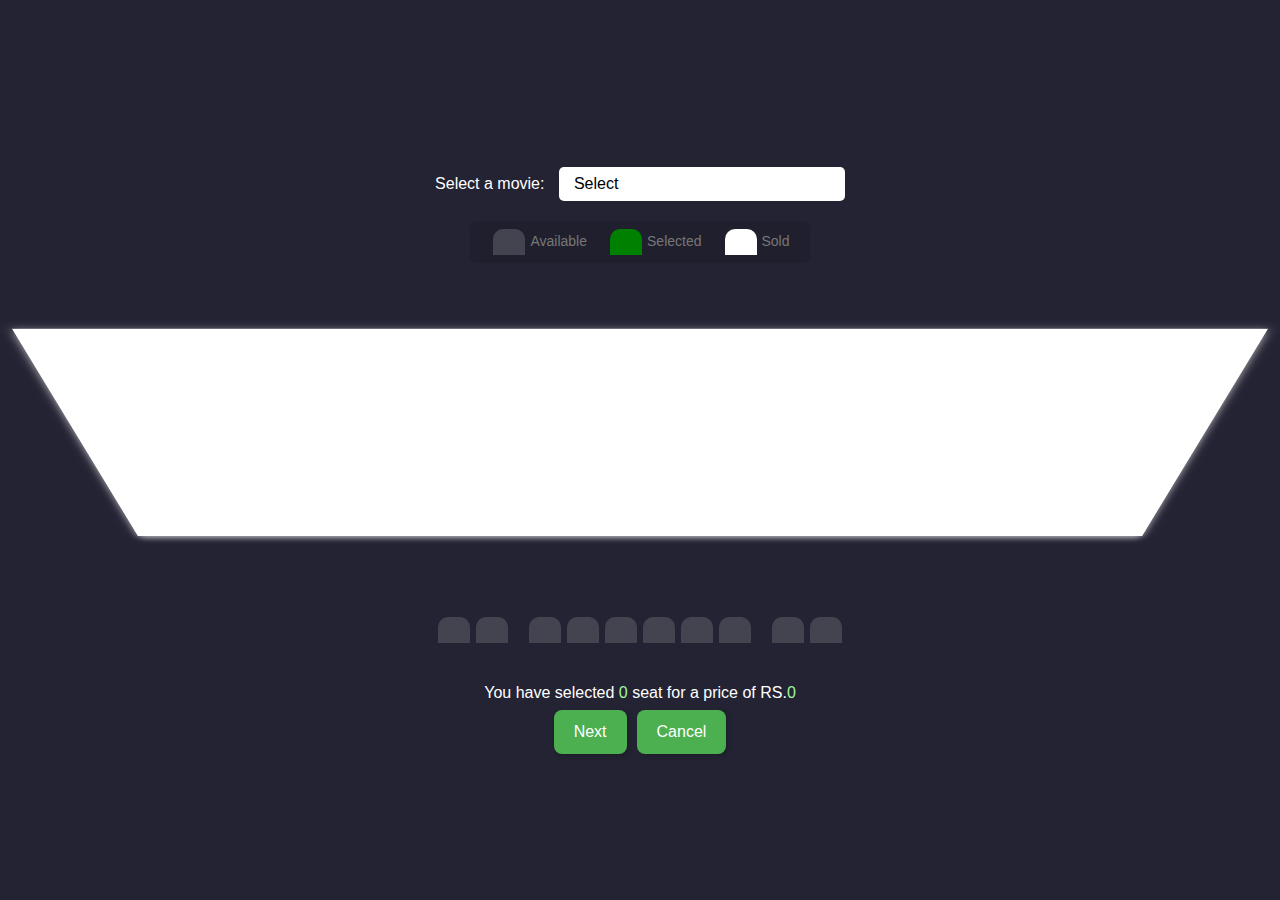
<file: seatbook.html>
<!DOCTYPE html>
<html lang="en">

<head>
  <meta charset="utf-8">
  <meta content="width=device-width, initial-scale=1.0" name="viewport">

  <title>Movies4You</title>
  <meta content="" name="description">
  <meta content="" name="keywords">

  
  <link href="logo.jpg" rel="icon">
 

  
  <link rel="preconnect" href="https://fonts.googleapis.com">
  <link rel="preconnect" href="https://fonts.gstatic.com" crossorigin>
  <link href="https://fonts.googleapis.com/css2?family=Open+Sans:ital,wght@0,300;0,400;0,500;0,600;0,700;1,300;1,400;1,600;1,700&family=Amatic+SC:ital,wght@0,300;0,400;0,500;0,600;0,700;1,300;1,400;1,500;1,600;1,700&family=Inter:ital,wght@0,300;0,400;0,500;0,600;0,700;1,300;1,400;1,500;1,600;1,700&display=swap" rel="stylesheet">

  
  <link href="bootstrap.min.css" rel="stylesheet">
  <link href="bootstrap-icons.css" rel="stylesheet">
  <link href="aos.css" rel="stylesheet">
  <link href="glightbox.min.css" rel="stylesheet">
  <link href="swiper-bundle.min.css" rel="stylesheet">

  <!--Main CSS File-->
  <link href="seatbooking.css" rel="stylesheet">
 
 
</head>


<body>
  <div class="movie-container">
    <label> Select a movie:</label>
<select id="movie">
  <option value="">Select</option>
<option value="220">Tu Jhoothi Main Makkaar (RS.220)</option>
<option value="320">Pathaan (RS.320)</option>
<option value="250">John Wick: Chapter 4 (RS.250)</option>
<option value="260">Shazam! Fury of the Gods (RS.260)</option>
</select>
</div>
    <ul class="showcase">
        <li>
          <div class="seat"></div>
          <small>Available</small>
        </li>
        <li>
          <div class="seat selected"></div>
          <small>Selected</small>
        </li>
        <li>
          <div class="seat sold"></div>
          <small>Sold</small>
        </li>
     </ul>
      <div class="container">
        <div class="screen"></div>
      
        <div class="row">
          <div class="seat"></div>
          <div class="seat"></div>
          <div class="seat"></div>
          <div class="seat"></div>
          <div class="seat"></div>
          <div class="seat"></div>
          <div class="seat"></div>
          <div class="seat"></div>
          <div class="seat"></div>
          <div class="seat"></div>
        </div>
      </div>
    <p class="text">
    You have selected <span id="count">0</span> seat for a price of RS.<span id="total">0</span>
    </p>
    <div style="display: flex; justify-content: center;">
      <div style="display: inline-block; margin-right: 10px;">
        
          <a href="confirm">
            <button type="button" class="text-center" style="background-color: #4CAF50; color: white; border-radius: 8px; padding: 10px 20px; border: none; font-size: 16px; box-shadow: 2px 2px 5px rgba(0,0,0,0.2);">Next</button>
          </a>
        
      </div>
   
      <button id="cancel" type="button" class="text-center" style="background-color: #4CAF50; color: white; border-radius: 8px; padding: 10px 20px; border: none; font-size: 16px; box-shadow: 2px 2px 5px rgba(0,0,0,0.2);">Cancel</button>

      
  </div>
    
  
  
  <script src="script.js"></script>
  
</body>
</html>
</file>
<file: seatbooking.css>
* {
    box-sizing: border-box;
  }
  
  body {
    background-color: #242333;
    color: #fff;
    display: flex;
    flex-direction: column;
    align-items: center;
    justify-content: center;
    height: 100vh;
    font-family: "Lato", sans-serif;
    margin: 0;
  }
  
  .movie-container {
    margin: 20px 0;
  }
  
  .movie-container select {
    background-color: #fff;
    border: 0;
    border-radius: 5px;
    font-size: 16px;
    margin-left: 10px;
    padding: 5px 15px 5px 15px;
    -moz-appearance: none;
    -webkit-appearance: none;
    appearance: none;
  }
  
  .container {
    perspective: 1000px;
    margin-bottom: 30px;
  }
  
  .seat {
    background-color: #444451;
    height: 26px;
    width: 32px;
    margin: 3px;
    font-size: 50px;
    border-top-left-radius: 10px;
    border-top-right-radius: 10px;
  }
  
  .seat.selected {
    background-color: green;
  }
  
  .seat.sold {
    background-color: #fff;
  }
  
  .seat:nth-of-type(2) {
    margin-right: 18px;
  }
  
  .seat:nth-last-of-type(2) {
    margin-left: 18px;
  }
  
  .seat:not(.sold):hover {
    cursor: pointer;
    transform: scale(1.2);
  }
  
  .showcase .seat:not(.sold):hover {
    cursor: default;
    transform: scale(1);
  }
  
  .showcase {
    background: rgba(0, 0, 0, 0.1);
    padding: 5px 10px;
    border-radius: 5px;
    color: #777;
    list-style-type: none;
    display: flex;
    justify-content: space-between;
  }
  
  .showcase li {
    display: flex;
    align-items: center;
    justify-content: center;
    margin: 0 10px;
  }
  .showcase li small {
    margin-left: 2px;
  }
  
  .row {
    display: flex;
   
    justify-content: center;
    margin-top: 20px;
  }
  
  .screen {
    background-color: #fff;
    height: 300px;
    width: 100%;
    margin: 15px 0;
    transform: rotateX(-48deg);
    box-shadow: 0 3px 10px rgba(255, 255, 255, 0.7);
  }
  
  p.text{
      margin: 5px 0;
  }
  
  p.text span{
      color: rgb(158, 248, 158);
  }
</file>
